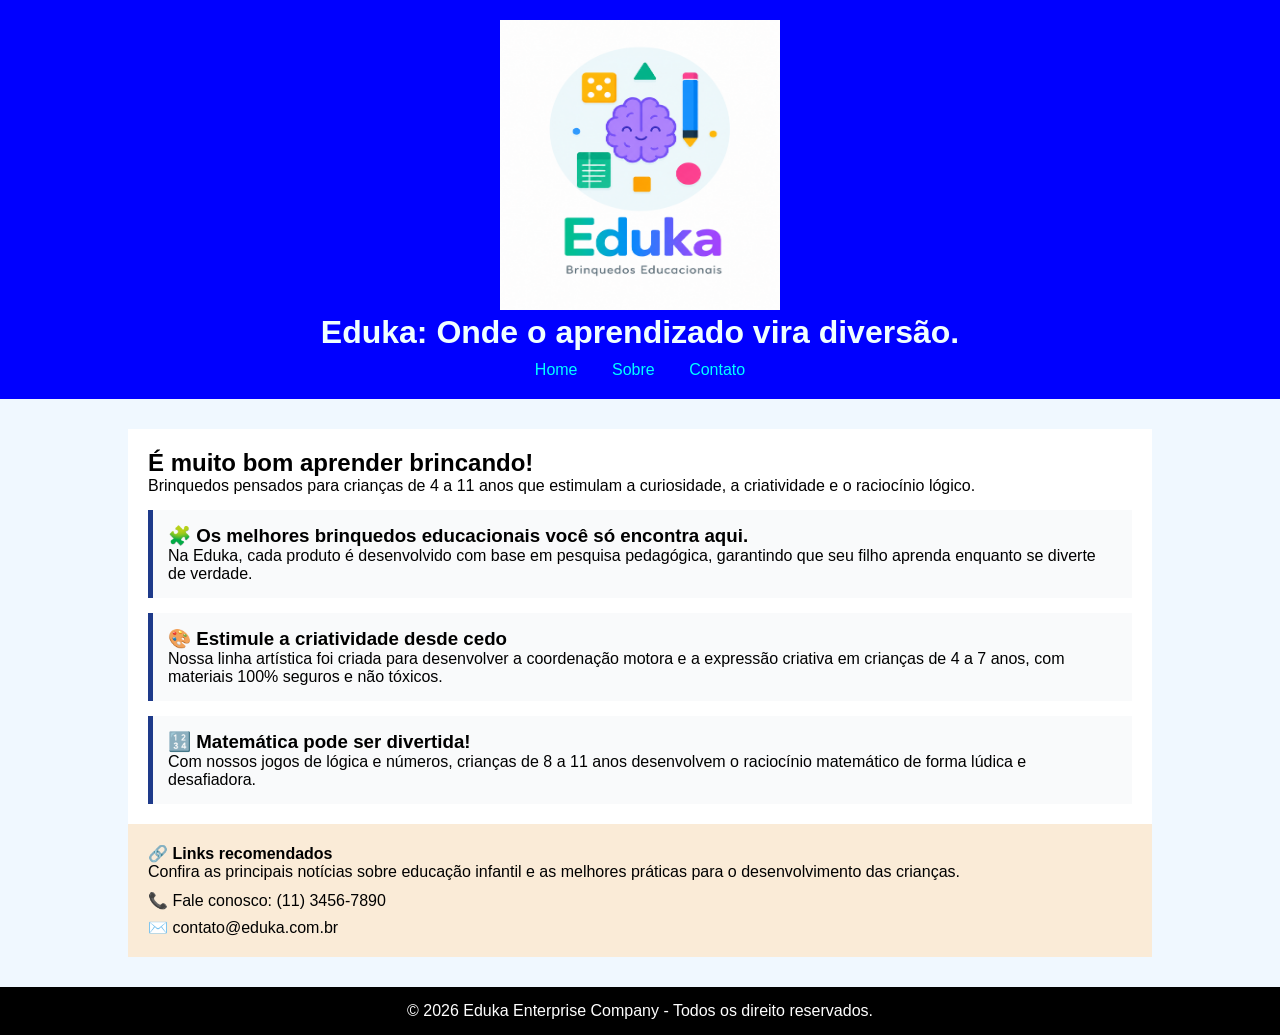
<file: index.html>
<!DOCTYPE html>
<html lang="pt-BR">
<head>
    <meta charset="UTF-8">
    <meta name="viewport" content="width=device-width, initial-scale=1.0"> 
    <link rel="stylesheet" href="style.css">
    <title>Layout Semântico</title>
</head>
<body>
    <!--Topo da página (site)-->
    <header>
        <img src="logo_eduka.png" alt="Logo Eduka" class="logo">
        <h1>Eduka: Onde o aprendizado vira diversão.</h1>
        <nav>
            <!--Aqui inserimos o menu navegação-->
            <a href="index.html">Home</a>
            <a href="sobre.html">Sobre</a>
            <a href="contato.html">Contato</a>
        </nav>
    </header>
    <!--Conteúdo Principal-->
    <main>
        <!--Exemplo: Uma seção de destaque-->
      <section>
        <h2>É muito bom aprender brincando!</h2>
         <p>Brinquedos pensados para crianças de 4 a 11 anos que estimulam a curiosidade, a criatividade e o raciocínio lógico.</p>
 
            <!--Artigos independentes-->
            <article>
                <h3>🧩 Os melhores brinquedos educacionais você só encontra aqui.</h3>
                <p>Na Eduka, cada produto é desenvolvido com base em pesquisa pedagógica, garantindo que seu filho aprenda enquanto se diverte de verdade.</p>
            </article>
 
            <article>
                <h3>🎨 Estimule a criatividade desde cedo</h3>
                <p>Nossa linha artística foi criada para desenvolver a coordenação motora e a expressão criativa em crianças de 4 a 7 anos, com materiais 100% seguros e não tóxicos.</p>
            </article>
 
            <article>
                <h3>🔢 Matemática pode ser divertida!</h3>
                <p>Com nossos jogos de lógica e números, crianças de 8 a 11 anos desenvolvem o raciocínio matemático de forma lúdica e desafiadora.</p>
            </article>
        </section>
 
        <!--Barra lateral: Links e destaques-->
        <aside>
            <h4>🔗 Links recomendados</h4>
            <p>Confira as principais notícias sobre educação infantil e as melhores práticas para o desenvolvimento das crianças.</p>
            <p style="margin-top: 10px;">📞 Fale conosco: (11) 3456-7890</p>
            <p style="margin-top: 8px;">✉️ contato@eduka.com.br</p>
        </aside>
    </main>
  <!--Rodapé do site-->
  <footer>
    <p>&copy; 2026 Eduka Enterprise Company - Todos os direito reservados.</p>
  </footer>
</body>
</html>
</file>
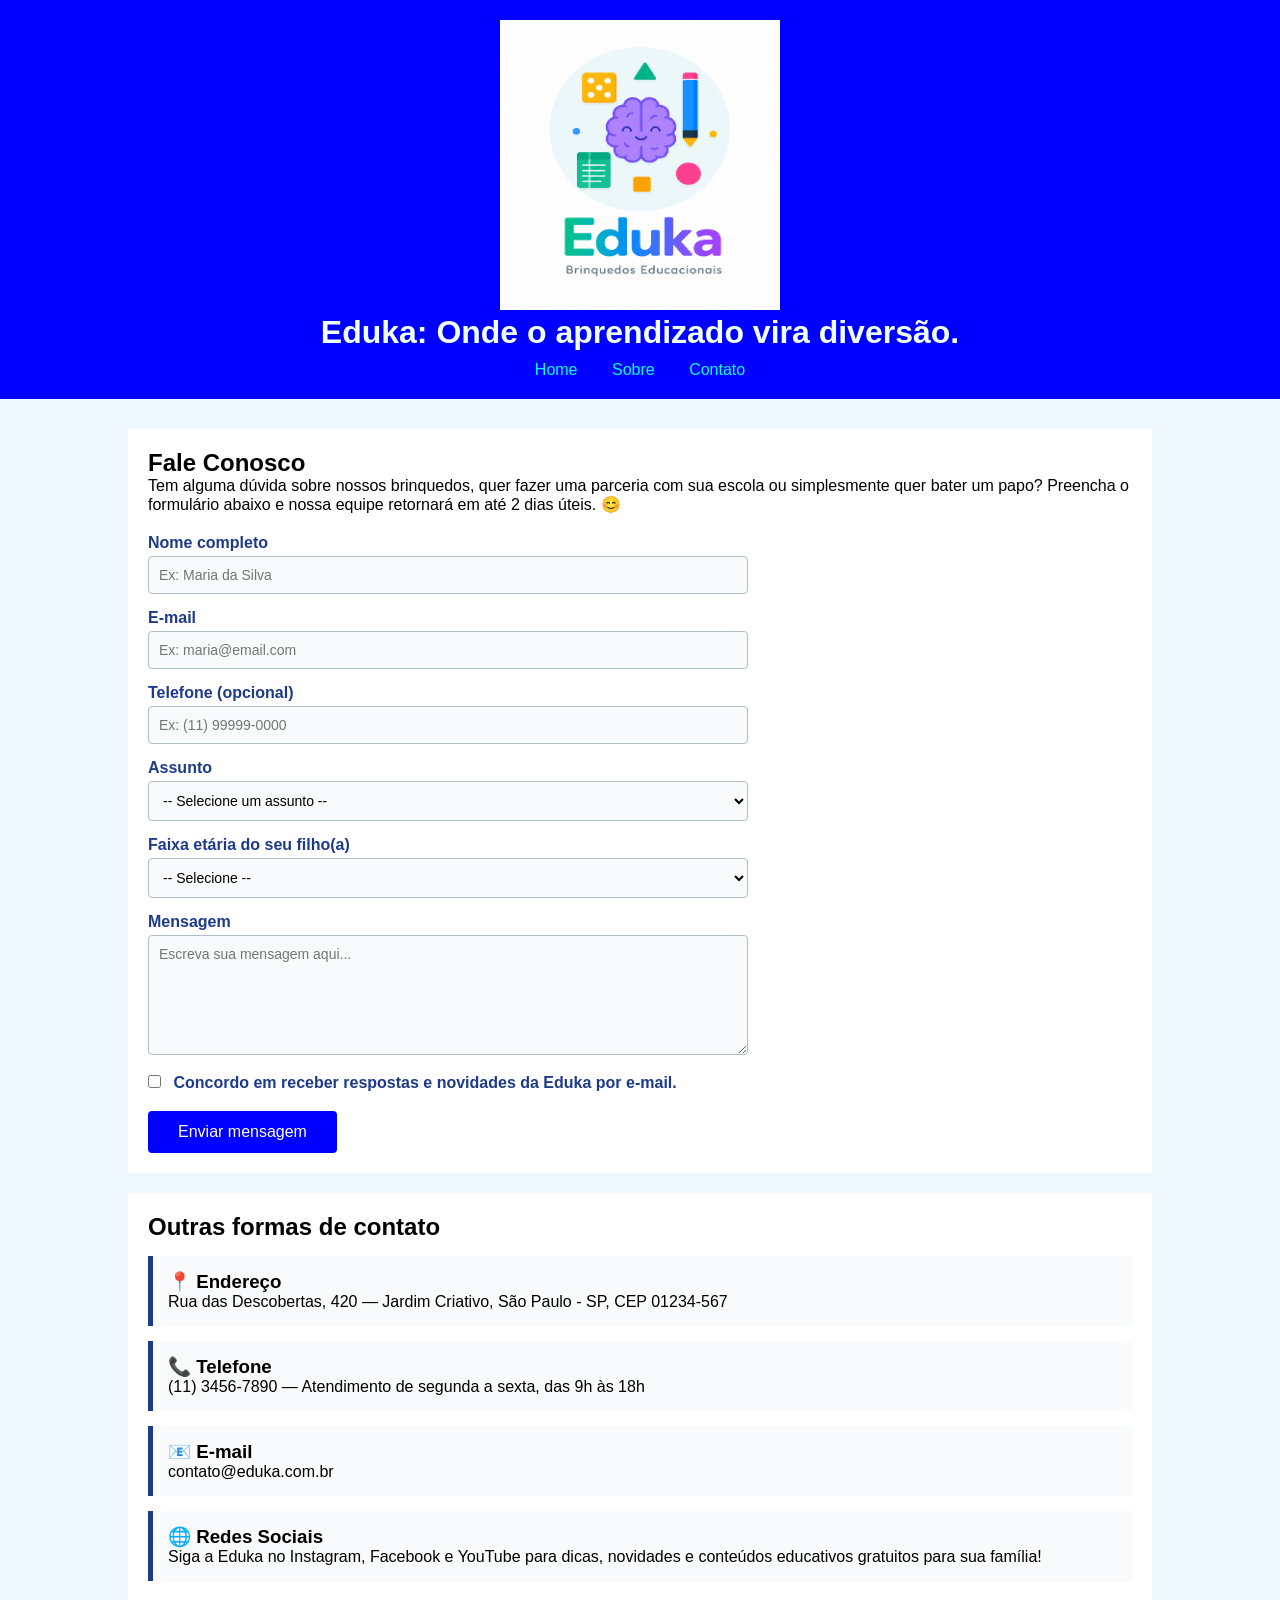
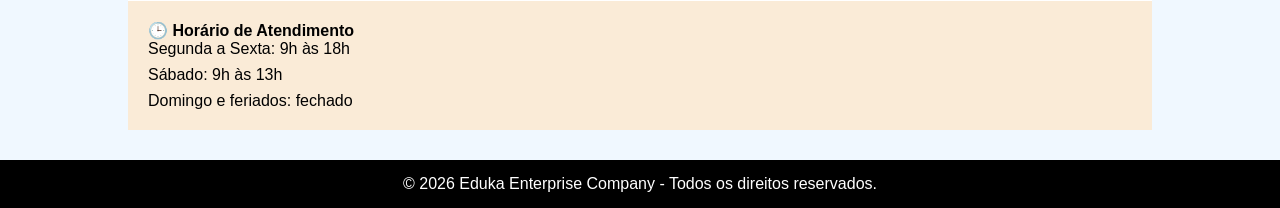
<file: contato.html>
<!DOCTYPE html>
<html lang="pt-BR">
<head>
    <meta charset="UTF-8">
    <meta name="viewport" content="width=device-width, initial-scale=1.0">
    <link rel="stylesheet" href="style.css">
    <title>contato</title>
</head>
<body>
    <header>
    <img src="logo_eduka.png" alt="Logo Eduka" class="logo">
        <h1>Eduka: Onde o aprendizado vira diversão.</h1>
    <nav>
            <!--Aqui inserimos o menu navegação-->
            <a href="index.html">Home</a>
            <a href="sobre.html">Sobre</a>
            <a href="contato.html">Contato</a>
    </nav>
    </header>
     <!-- Conteúdo Principal -->
    <main>
 
        <!-- Seção: Fale Conosco -->
        <section>
            <h2>Fale Conosco</h2>
            <p>
                Tem alguma dúvida sobre nossos brinquedos, quer fazer uma parceria com sua escola
                ou simplesmente quer bater um papo? Preencha o formulário abaixo e nossa equipe
                retornará em até 2 dias úteis. 😊
            </p>
 
            <!-- Formulário de contato -->
            <form class="formulario-contato" action="#" method="post">
 
                <div>
                    <label for="nome">Nome completo</label>
                    <input
                        type="text"
                        id="nome"
                        name="nome"
                        placeholder="Ex: Maria da Silva"
                        required
                    >
                </div>
 
                <div>
                    <label for="email">E-mail</label>
                    <input
                        type="email"
                        id="email"
                        name="email"
                        placeholder="Ex: maria@email.com"
                        required
                    >
                </div>
 
                <div>
                    <label for="telefone">Telefone (opcional)</label>
                    <input
                        type="tel"
                        id="telefone"
                        name="telefone"
                        placeholder="Ex: (11) 99999-0000"
                    >
                </div>
 
                <div>
                    <label for="assunto">Assunto</label>
                    <select id="assunto" name="assunto" required>
                        <option value="">-- Selecione um assunto --</option>
                        <option value="duvida-produto">Dúvida sobre produto</option>
                        <option value="parceria-escola">Parceria com escola</option>
                        <option value="pedido-compra">Pedido / Compra</option>
                        <option value="sugestao">Sugestão de melhoria</option>
                        <option value="outro">Outro assunto</option>
                    </select>
                </div>
 
                <div>
                    <label for="faixa-etaria">Faixa etária do seu filho(a)</label>
                    <select id="faixa-etaria" name="faixa-etaria">
                        <option value="">-- Selecione --</option>
                        <option value="4-6">4 a 6 anos</option>
                        <option value="7-9">7 a 9 anos</option>
                        <option value="10-11">10 a 11 anos</option>
                        <option value="nao-se-aplica">Não se aplica</option>
                    </select>
                </div>
 
                <div>
                    <label for="mensagem">Mensagem</label>
                    <textarea
                        id="mensagem"
                        name="mensagem"
                        placeholder="Escreva sua mensagem aqui..."
                        required
                    ></textarea>
                </div>
 
                <div>
                    <label>
                        <input type="checkbox" name="aceite" required style="width: auto; margin-right: 8px;">
                        Concordo em receber respostas e novidades da Eduka por e-mail.
                    </label>
                </div>
 
                <button type="submit" class="btn-enviar">Enviar mensagem</button>
 
            </form>
        </section>
 
        <!-- Seção: Informações de Contato -->
        <section>
            <h2>Outras formas de contato</h2>
 
            <article>
                <h3>📍 Endereço</h3>
                <p>Rua das Descobertas, 420 — Jardim Criativo, São Paulo - SP, CEP 01234-567</p>
            </article>
 
            <article>
                <h3>📞 Telefone</h3>
                <p>(11) 3456-7890 — Atendimento de segunda a sexta, das 9h às 18h</p>
            </article>
 
            <article>
                <h3>📧 E-mail</h3>
                <p>contato@eduka.com.br</p>
            </article>
 
            <article>
                <h3>🌐 Redes Sociais</h3>
                <p>
                    Siga a Eduka no Instagram, Facebook e YouTube para dicas, novidades e
                    conteúdos educativos gratuitos para sua família!
                </p>
            </article>
        </section>
 
        <!-- Barra lateral -->
        <aside>
            <h4>🕒 Horário de Atendimento</h4>
            <p>Segunda a Sexta: 9h às 18h</p>
            <p style="margin-top: 8px;">Sábado: 9h às 13h</p>
            <p style="margin-top: 8px;">Domingo e feriados: fechado</p>
        </aside>
 
    </main>
 
    <!-- Rodapé -->
    <footer>
        <p>&copy; 2026 Eduka Enterprise Company - Todos os direitos reservados.</p>
    </footer>
</body>
</html>
</file>
<file: style.css>
/*Configurações gerais*/
*{
    margin: 0;
    padding: 0;
    border: 0;
}
body{
    font-family: Arial, Helvetica, sans-serif;
    background-color: aliceblue;
    color: black;
}

header{
    background-color: blue;
    color: azure;
    padding: 20px;
    text-align: center;
}
nav{
    margin-top: 10px;
}
nav a{
    color: aqua;
    text-decoration: none;
    margin: 0 15px;
}
 /* Conteúdo principal: (main, section e aside)*/
 main{
    width: 80%;
    margin: 30px auto;
 }
 section{
    background-color: #fff;
    padding: 20px;
    margin-top: 20px; /*cria um espaço antes de começar o conteúdo lateral (aside)*/
 }
 article{
    background-color: #f9fafb;
    padding: 15px;
    margin-top: 15px;
    border-left: 5px solid #1e3a8a;
 }
 aside{
    background-color:antiquewhite;
    padding: 20px;
 }
 footer{
    background-color: black;
    color: #fff;
    text-align: center;
    padding: 15px;
 }
 .logo{
    width: 280px;
    height: 290px;
}
/* ===== TABELAS (sobre.html) ===== */
.tabela-equipe {
    width: 100%;
    border-collapse: collapse;
    margin-top: 20px;
    background-color: #fff;
}
.tabela-equipe th {
    background-color: #1e3a8a;
    color: #fff;
    padding: 12px 15px;
    text-align: left;
}
.tabela-equipe td {
    padding: 10px 15px;
    border-bottom: 1px solid #ddd;
}
.tabela-equipe tr:nth-child(even) {
    background-color: #f0f4ff;
}
.tabela-equipe tr:hover {
    background-color: #dce6ff;
}
 
/* ===== FORMULÁRIO (contato.html) ===== */
.formulario-contato {
    display: flex;
    flex-direction: column;
    gap: 15px;
    margin-top: 20px;
    max-width: 600px;
}
.formulario-contato label {
    font-weight: bold;
    margin-bottom: 4px;
    display: block;
    color: #1e3a8a;
}
.formulario-contato input,
.formulario-contato select,
.formulario-contato textarea {
    width: 100%;
    padding: 10px;
    border: 1px solid #b0bec5;
    border-radius: 4px;
    font-family: Arial, Helvetica, sans-serif;
    font-size: 14px;
    background-color: #f9fafb;
    box-sizing: border-box;
}
.formulario-contato textarea {
    resize: vertical;
    min-height: 120px;
}
.formulario-contato input:focus,
.formulario-contato select:focus,
.formulario-contato textarea:focus {
    outline: 2px solid #1e3a8a;
    background-color: #fff;
}
.btn-enviar {
    background-color: blue;
    color: #fff;
    padding: 12px 30px;
    border: none;
    border-radius: 4px;
    font-size: 16px;
    cursor: pointer;
    align-self: flex-start;
}
.btn-enviar:hover {
    background-color: #1e3a8a;
}
 
/* ===== SEÇÃO DE IMAGEM / BANNER ===== */
.img-sobre {
    width: 100%;
    max-height: 260px;
    object-fit: cover;
    border-radius: 6px;
    margin-top: 15px;
}
</file>
